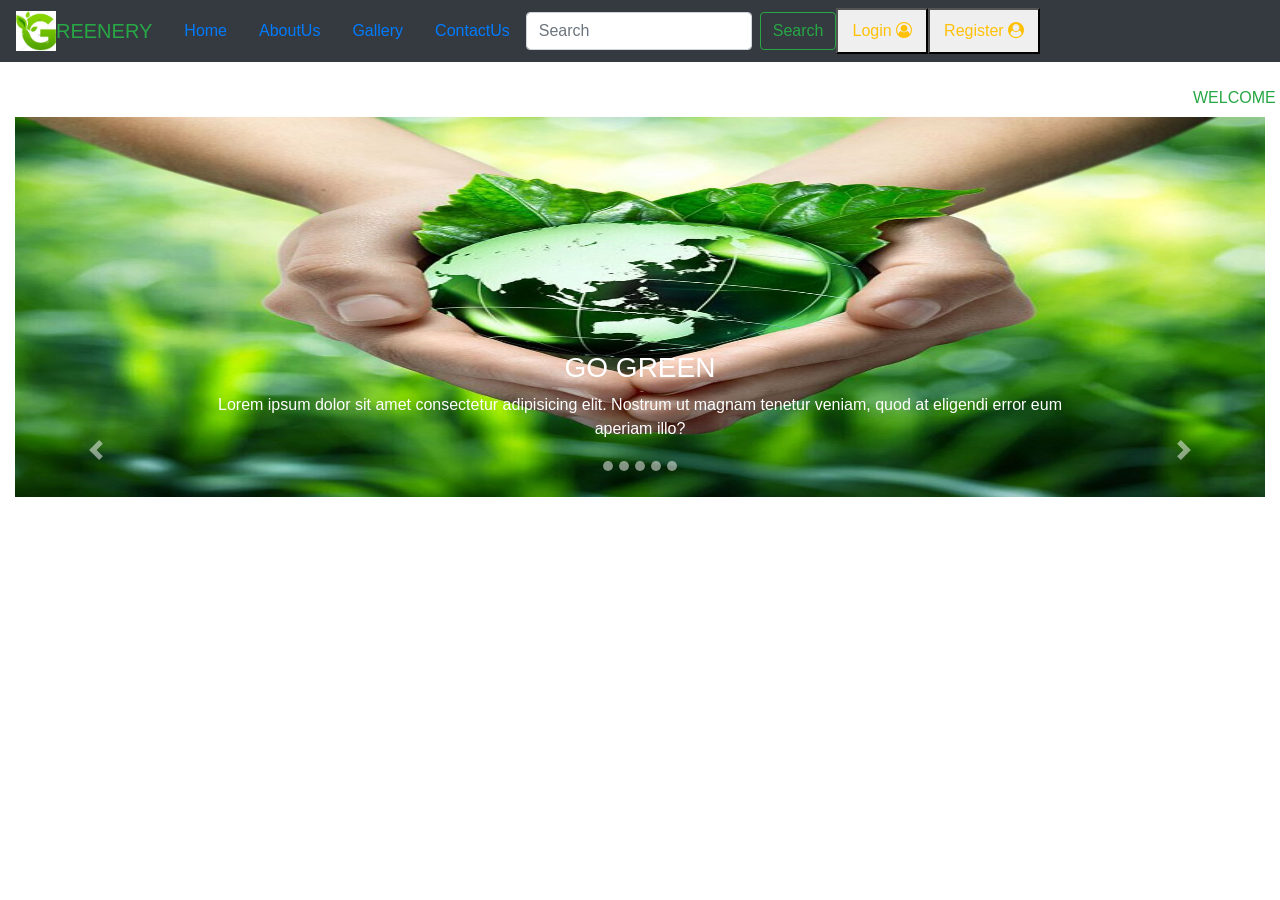
<file: index.html>
<!doctype html> 
<html lang="en"> 
  <head> 
    <!-- Required meta tags --> 
    <meta charset="utf-8"> 
    <meta name="viewport" content="width=device-width, initial-scale=1, shrinkto-fit=no"> 
 
    <!-- Bootstrap CSS --> 
    <link rel="stylesheet" href="https://stackpath.bootstrapcdn.com/bootstrap/4.4.1/css/bootstrap.min.css" integrity="sha384-Vkoo8x4CGsO3+Hhxv8T/Q5PaXtkKtu6ug5TOeNV6gBiFeWPGFN9MuhOf23Q9Ifjh" crossorigin="anonymous">
    <link rel="stylesheet" href="https://cdnjs.cloudflare.com/ajax/libs/font-awesome/4.7.0/css/font-awesome.min.css">
 
    <title>navbar</title> 
  </head>
  <style>
    .carousel-indicators li{
      border-radius: 100%;
      width: 10px;
      height: 10px;
    }
  </style>
  
  <body>
    <nav class="navbar navbar-expand-lg navbar-light bg-dark">
      <img src="Glogo1.jpg" width="40" height="40" alt="">
      <a class="navbar-brand text-success" href="">REENERY</a>
  
     
   <ul class="nav"> 
       <li class="nav-item"> 
           <a class="nav-link" href="Home.html">Home</a> 
       </li> 
       <li class="nav-item"> 
        <a class="nav-link" href="About.html">AboutUs</a> 
    </li>
    <li class="nav-item"> 
      <a class="nav-link" href="Gallery.html">Gallery</a> 
  </li>   
    <li class="nav-item"> 
      <a class="nav-link" href="Contact.html">ContactUs</a> 
  </li> 
   </ul> 
   <form class="form-inline">
    <input class="form-control mr-sm-2" type="search" placeholder="Search" aria-label="Search">
    <button class="btn btn-outline-success my-2 my-sm-0" type="submit">Search</button>
  </form>

  <ul class="navbar-nav">
    <button><li class="nav-item">
        <a class="nav-link text-warning" href="form2.html">Login
          <i class="fa fa-user-circle-o" aria-hidden="true"></i>
       </a>
    </li></button>
   <button> <li class="nav-item">
      <a class="nav-link text-warning" href="forms1.html">Register
        <i class="fa fa-user-circle" aria-hidden="true"></i>
     </a>
  </li></button>
  </ul>
 

</nav>
<br>
<marquee behavior="" direction="" class="text-success">WELCOME TO THE GREEN WORLD</marquee>
<div class="container-fluid">
  <div id="carouselSlides" class="carousel slide" data-ride="carousel" id="b21">
    <ol class="carousel-indicators">
      <li data-target="#b21" data-slide-to="0"></li>
      <li data-target="#b21" data-slide-to="1"></li>
      <li data-target="#b21" data-slide-to="2"></li>
      <li data-target="#b21" data-slide-to="3"></li>
      <li data-target="#b21" data-slide-to="4"></li>
    </ol>
      <div class="carousel-inner">
      <div class="carousel-item active">
        <img src="images/2.jpeg" class="d-block w-100" alt="" style="height: 380px;">
      <div class="carousel-caption">
        <p class="h3 mx-2">GO GREEN</p>
        <P>Lorem ipsum dolor sit amet consectetur adipisicing elit. Nostrum ut magnam tenetur veniam, quod at eligendi error eum aperiam illo?</P>
      </div>
      </div>
      <div class="carousel-item">
        <img src="images/img2.jpg" class="d-block w-100" alt="" style="height: 380px;">
      </div>
      <div class="carousel-item">
        <img src="images/13.jpg" class="d-block w-100" alt="" style="height: 380px;">
      </div>
      <div class="carousel-item">
        <img src="images/img17.jpg" class="d-block w-100" alt="" style="height: 380px;">
      </div>
      <div class="carousel-item">
        <img src="images/10.jpg" class="d-block w-100" alt="" style="height: 380px;">
      </div>
    </div>
  </div>
  <a class="carousel-control-prev" href="#b21" data-bs-slide="prev">
    <span class="carousel-control-prev-icon" aria-hidden="true"></span>
    
  </a>
  <a class="carousel-control-next" href="#b21"  data-bs-slide="next">
    <span class="carousel-control-next-icon" aria-hidden="true"></span>
 
  </a>
</div>
</div>



    <!-- Optional JavaScript --> 
    <!-- jQuery first, then Popper.js, then Bootstrap JS --> 
    <script src="https://code.jquery.com/jquery-3.4.1.slim.min.js" integrity="sha384-J6qa4849blE2+poT4WnyKhv5vZF5SrPo0iEjwBvKU7imGFAV0wwj1yYfoRSJoZ+n" crossorigin="anonymous"></script>
    <script src="https://cdn.jsdelivr.net/npm/popper.js@1.16.0/dist/umd/popper.min.js" integrity="sha384-Q6E9RHvbIyZFJoft+2mJbHaEWldlvI9IOYy5n3zV9zzTtmI3UksdQRVvoxMfooAo" crossorigin="anonymous"></script>
    <script src="https://stackpath.bootstrapcdn.com/bootstrap/4.4.1/js/bootstrap.min.js" integrity="sha384-wfSDF2E50Y2D1uUdj0O3uMBJnjuUD4Ih7YwaYd1iqfktj0Uod8GCExl3Og8ifwB6" crossorigin="anonymous"></script>
  </body>

</html>
</file>
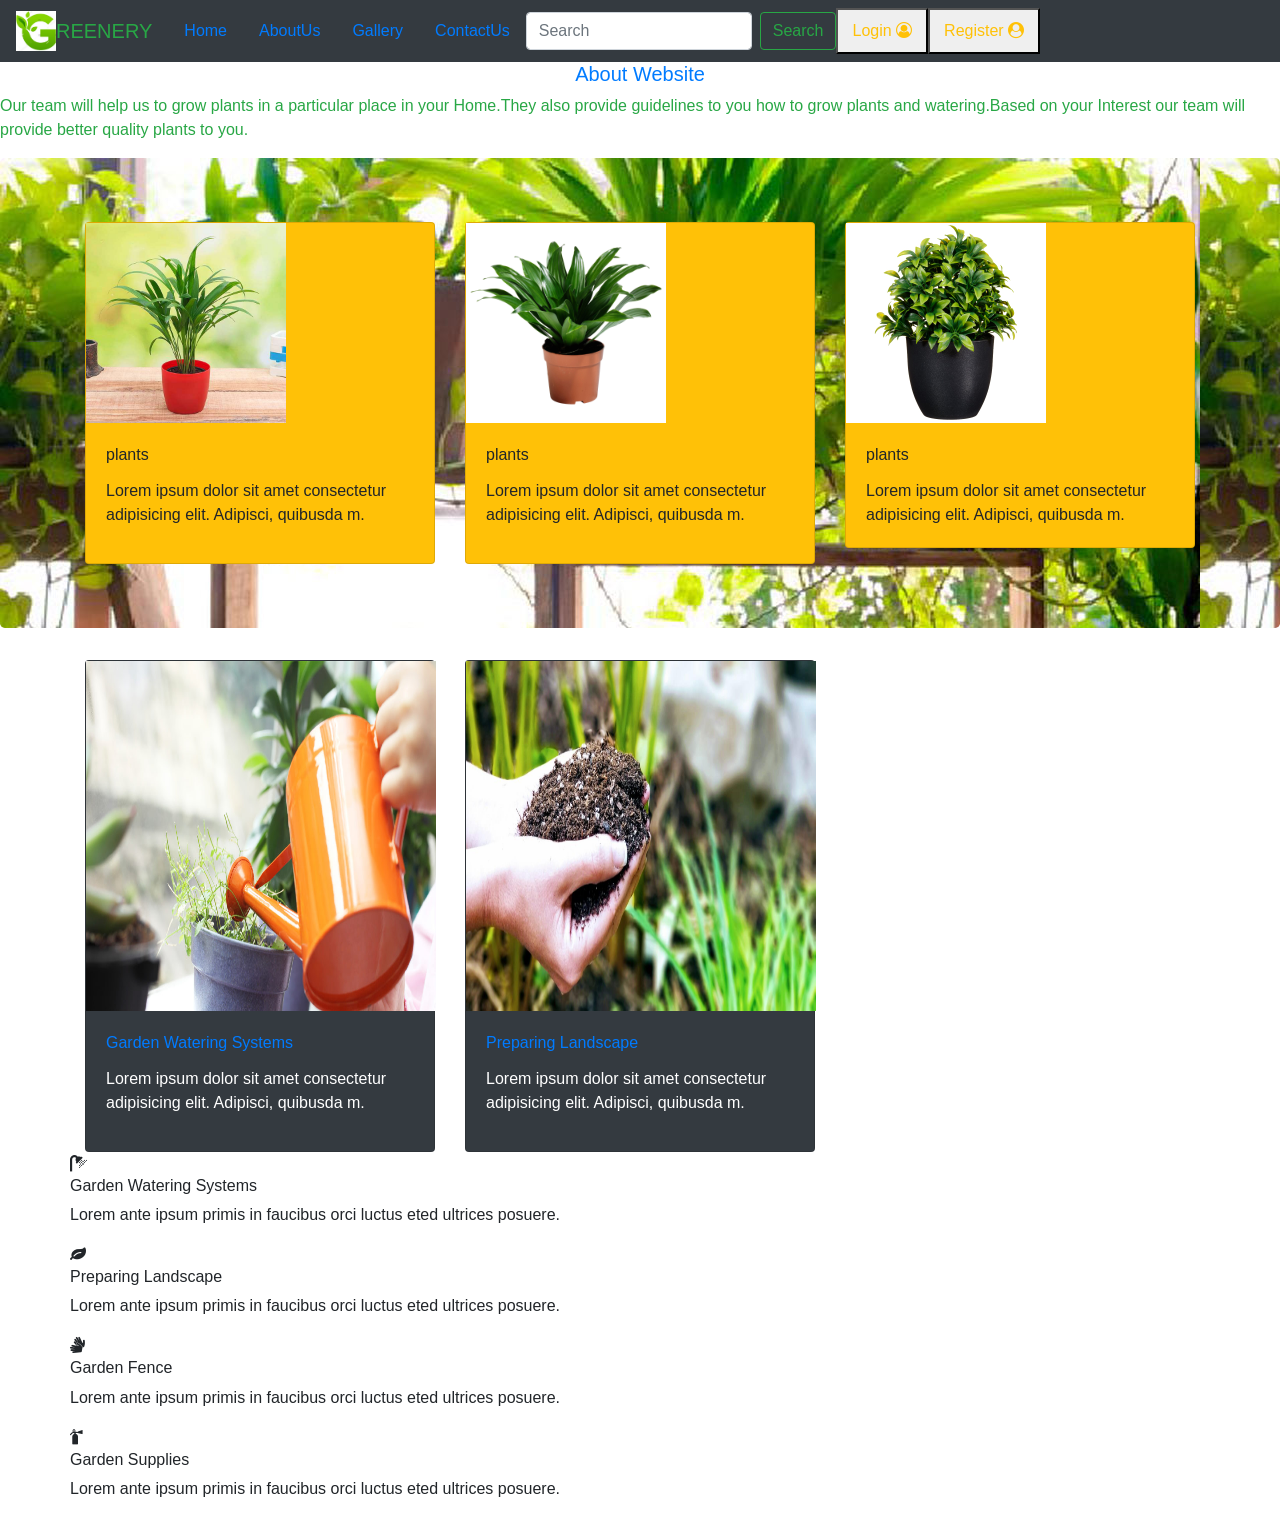
<file: About.html>
<!doctype html> 
<html lang="en"> 
  <head> 
    <!-- Required meta tags --> 
    <meta charset="utf-8"> 
    <meta name="viewport" content="width=device-width, initial-scale=1, shrinkto-fit=no"> 
 
    <!-- Bootstrap CSS --> 
    <link rel="stylesheet" href="https://stackpath.bootstrapcdn.com/bootstrap/4.4.1/css/bootstrap.min.css" integrity="sha384-Vkoo8x4CGsO3+Hhxv8T/Q5PaXtkKtu6ug5TOeNV6gBiFeWPGFN9MuhOf23Q9Ifjh" crossorigin="anonymous">
    <link rel="stylesheet" href="https://cdnjs.cloudflare.com/ajax/libs/font-awesome/4.7.0/css/font-awesome.min.css">
    <title>About page</title> 
    <style>         
.a1{             
background: url('images/4.jpg'); 
        } 
     .a2{
         ;
     }    
    </style> 
  </head> 
  <body> 
    <nav class="navbar navbar-expand-lg navbar-light bg-dark">
        <img src="Glogo1.jpg" width="40" height="40" alt="">
        <a class="navbar-brand text-success" href="">REENERY</a>
    
       
     <ul class="nav"> 
         <li class="nav-item"> 
             <a class="nav-link" href="Home.html">Home</a> 
         </li> 
         <li class="nav-item"> 
          <a class="nav-link" href="About.html">AboutUs</a> 
      </li>
      <li class="nav-item"> 
        <a class="nav-link" href="Gallery.html">Gallery</a> 
    </li>   
      <li class="nav-item"> 
        <a class="nav-link" href="Contact.html">ContactUs</a> 
    </li> 
     </ul> 
     <form class="form-inline">
      <input class="form-control mr-sm-2" type="search" placeholder="Search" aria-label="Search">
      <button class="btn btn-outline-success my-2 my-sm-0" type="submit">Search</button>
    </form>
  
    <ul class="navbar-nav">
      <button><li class="nav-item">
          <a class="nav-link text-warning" href="form2.html">Login
            <i class="fa fa-user-circle-o" aria-hidden="true"></i>
         </a>
      </li></button>
     <button> <li class="nav-item">
        <a class="nav-link text-warning" href="forms1.html">Register
          <i class="fa fa-user-circle" aria-hidden="true"></i>
       </a>
    </li></button>
    </ul>
   
  
  </nav> 
          <h5 class="text-center text-primary">About Website</h5> 
          <p class="text-success">Our team will help us to grow plants in a particular place in your Home.They also provide guidelines to you how to grow plants and watering.Based on your Interest our team will provide better quality plants to you.</p>
          <div class="a1 jumbotron"> 
    <div class="container"> 
        <div class="row"> 
            <!-- First Coloumn --> 
             
            <div class="col col-sm-12 col-md-4"> 
                <div class="card bg-warning"> 
                    <img src="images/14.jpg" alt="" class="card-imgtop" width=200px height="200px"> 
                    <div class="card-body"> 
                        <p class="card-title">plants</p> 
             <p class="cardtext">Lorem ipsum dolor sit amet consectetur adipisicing elit. Adipisci, quibusda m.</p> 
            
             </div>    
             </div> 
</div> 
 
<!-- Second Coloumn --> 
<div class="col col-sm-12 col-md-4"> 
    <div class="card bg-warning"> 
        <img src="images/img8.jpg" alt="" class="card-imgtop" width=200px height="200px"> 
        <div class="card-body"> 
            <p class="card-title">plants</p> 
    <p class="cardtext">Lorem ipsum dolor sit amet consectetur adipisicing elit. Adipisci, quibusda m.</p> 
   
    </div>    
    </div> 
    </div> 
<div class="col col-sm-12 col-md-4"> 
    <div class="card bg-warning"> 
        <img src="images/img6.jpg" alt="" class="card-imgtop" width=200px height="200px"> 
        <div class="card-body"> 
            <p class="card-title">plants</p> 
    <p class="card-text">Lorem ipsum dolor sit amet consectetur adipisicing elit. Adipisci, quibusda m.</p> 
   
    </div>    
    </div> 
    </div> 
 
        </div> 
    </div>   
</div> 
<div class="container"> 
    <div class="row"> 
        <!-- First Coloumn --> 
         
        <div class="col col-sm-12 col-md-4"> 
            <div class="card bg-dark"> 
                <img src="images/img10.jpg" alt="" class="card-imgtop" width=350px height="350px"> 
                <div class="card-body"> 
                    <p class="card-title text-primary">Garden Watering Systems</p> 
         <p class="cardtext text-white">Lorem ipsum dolor sit amet consectetur adipisicing elit. Adipisci, quibusda m.</p> 
        
         </div>    
         </div> 
</div> 
<div class="col col-sm-12 col-md-4"> 
    <div class="card bg-dark"> 
        <img src="images/img13.jpg" alt="" class="card-imgtop" width=350px height="350px"> 
        <div class="card-body"> 
            <p class="card-title text-primary">Preparing Landscape</p> 
 <p class="cardtext text-white">Lorem ipsum dolor sit amet consectetur adipisicing elit. Adipisci, quibusda m.</p> 

 </div>    
 </div> 
</div> 
<div class="counter-6-inf-right">
    <div class="d-grid grid-col-2">
        <div class="specification">
            <span class="fa fa-shower"></span>
            <h6>Garden Watering Systems</h6>
            <p>Lorem ante ipsum primis in faucibus orci luctus eted ultrices posuere.</p>
        </div>
        <div class="specification">
            <span class="fa fa-leaf"></span>
            <h6>Preparing Landscape</h6>
            <p>Lorem ante ipsum primis in faucibus orci luctus eted ultrices posuere.</p>
        </div>
        <div class="specification spec-gap">
            <span class="fa fa-sign-language"></span>
            <h6>Garden Fence</h6>
            <p>Lorem ante ipsum primis in faucibus orci luctus eted ultrices posuere.</p>
        </div>
        <div class="specification spec-gap">
            <span class="fa fa-fire-extinguisher"></span>
            <h6>Garden Supplies</h6>
            <p>Lorem ante ipsum primis in faucibus orci luctus eted ultrices posuere.</p>
        </div>
    </div>
</div>
</div>
</div>
    <!-- Optional JavaScript --> 
    <!-- jQuery first, then Popper.js, then Bootstrap JS --> 
    <script src="https://code.jquery.com/jquery-3.4.1.slim.min.js" integrity="sha384-J6qa4849blE2+poT4WnyKhv5vZF5SrPo0iEjwBvKU7imGFAV0wwj1yYfoRSJoZ+n" crossorigin="anonymous"></script>
    <script src="https://cdn.jsdelivr.net/npm/popper.js@1.16.0/dist/umd/popper.min.js" integrity="sha384-Q6E9RHvbIyZFJoft+2mJbHaEWldlvI9IOYy5n3zV9zzTtmI3UksdQRVvoxMfooAo" crossorigin="anonymous"></script>
    <script src="https://stackpath.bootstrapcdn.com/bootstrap/4.4.1/js/bootstrap.min.js" integrity="sha384-wfSDF2E50Y2D1uUdj0O3uMBJnjuUD4Ih7YwaYd1iqfktj0Uod8GCExl3Og8ifwB6" crossorigin="anonymous"></script>
</body>
</html>
</file>
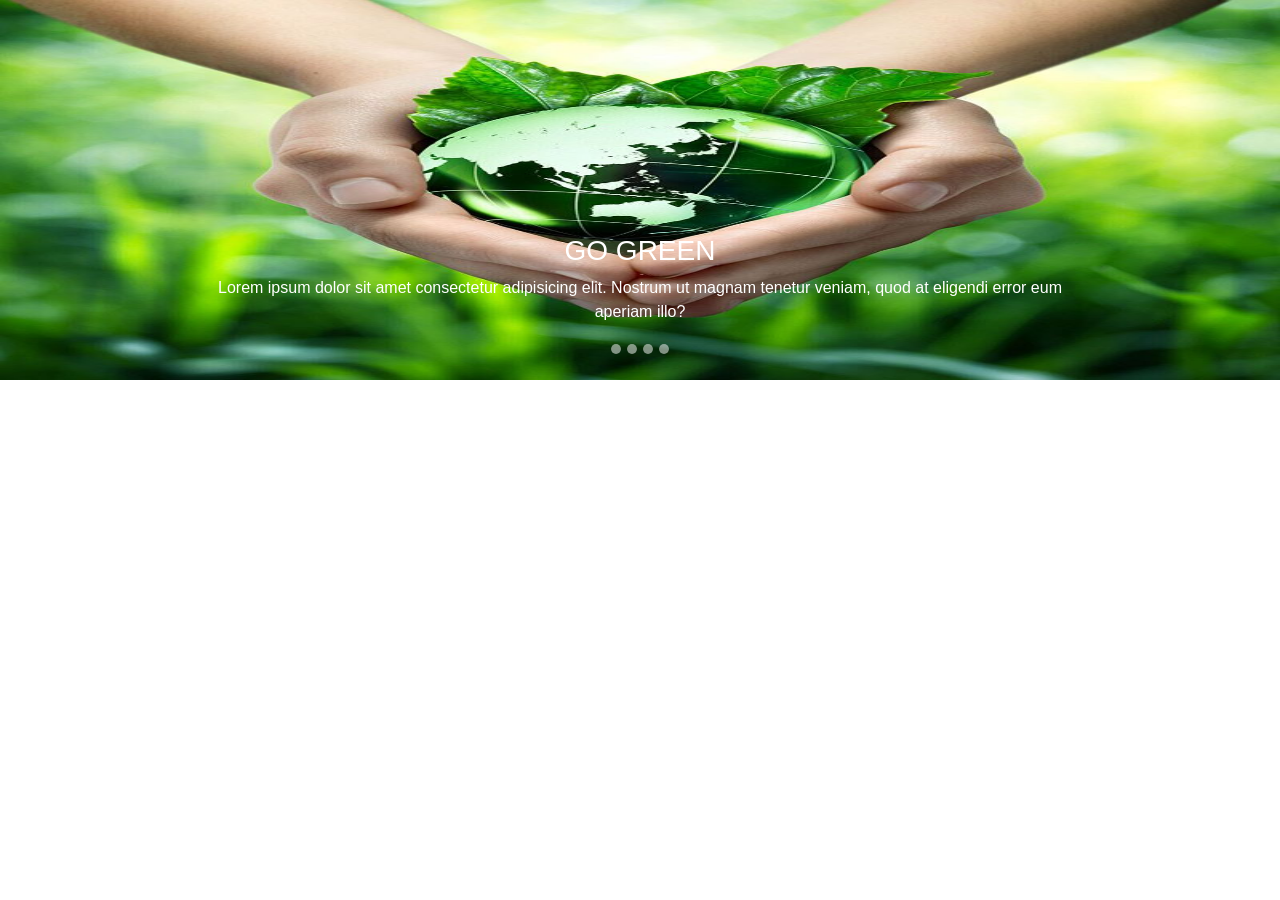
<file: curosal.html>
<!DOCTYPE html>
<html lang="en">
<head>
    <meta charset="UTF-8">
    <meta name="viewport" content="width=device-width, initial-scale=1.0">
    <link rel="stylesheet" href="https://stackpath.bootstrapcdn.com/bootstrap/4.4.1/css/bootstrap.min.css" integrity="sha384-Vkoo8x4CGsO3+Hhxv8T/Q5PaXtkKtu6ug5TOeNV6gBiFeWPGFN9MuhOf23Q9Ifjh" crossorigin="anonymous">

    <title>carousel</title>
    <style>
      .carousel-indicators li{
        border-radius: 100%;
        width: 10px;
        height: 10px;
      }
    </style>
</head>
<body>
  
      <div id="carouselSlides" class="carousel slide" data-ride="carousel" id="b21">
        <ol class="carousel-indicators">
          <li data-target="#b21" data-slide-to="0"></li>
          <li data-target="#b21" data-slide-to="1"></li>
          <li data-target="#b21" data-slide-to="2"></li>
          <li data-target="#b21" data-slide-to="3"></li>
        </ol>
          <div class="carousel-inner">
          <div class="carousel-item active">
            <img src="images/2.jpeg" class="d-block w-100" alt="" style="height: 380px;">
          <div class="carousel-caption">
            <p class="h3 mx-2">GO GREEN</p>
            <P>Lorem ipsum dolor sit amet consectetur adipisicing elit. Nostrum ut magnam tenetur veniam, quod at eligendi error eum aperiam illo?</P>
          </div>
          </div>
          <div class="carousel-item">
            <img src="images/13.jpg" class="d-block w-100" alt="" style="height: 380px;">
          </div>
          <div class="carousel-item">
            <img src="images/img17.jpg" class="d-block w-100" alt="" style="height: 380px;">
          </div>
          <div class="carousel-item">
            <img src="images/10.jpg" class="d-block w-100" alt="" style="height: 380px;">
          </div>
        </div>
      </div>
      <a class="carousel-control-prev" href="#b21" data-bs-slide="prev">
        <span class="carousel-control-prev-icon" aria-hidden="true"></span>
        
      </a>
      <a class="carousel-control-next" href="#b21"  data-bs-slide="next">
        <span class="carousel-control-next-icon" aria-hidden="true"></span>
     
      </a>
    </div>
      <script src="https://code.jquery.com/jquery-3.4.1.slim.min.js" integrity="sha384-J6qa4849blE2+poT4WnyKhv5vZF5SrPo0iEjwBvKU7imGFAV0wwj1yYfoRSJoZ+n" crossorigin="anonymous"></script>
    <script src="https://cdn.jsdelivr.net/npm/popper.js@1.16.0/dist/umd/popper.min.js" integrity="sha384-Q6E9RHvbIyZFJoft+2mJbHaEWldlvI9IOYy5n3zV9zzTtmI3UksdQRVvoxMfooAo" crossorigin="anonymous"></script>
    <script src="https://stackpath.bootstrapcdn.com/bootstrap/4.4.1/js/bootstrap.min.js" integrity="sha384-wfSDF2E50Y2D1uUdj0O3uMBJnjuUD4Ih7YwaYd1iqfktj0Uod8GCExl3Og8ifwB6" crossorigin="anonymous"></script>
</body>
</html>
</file>
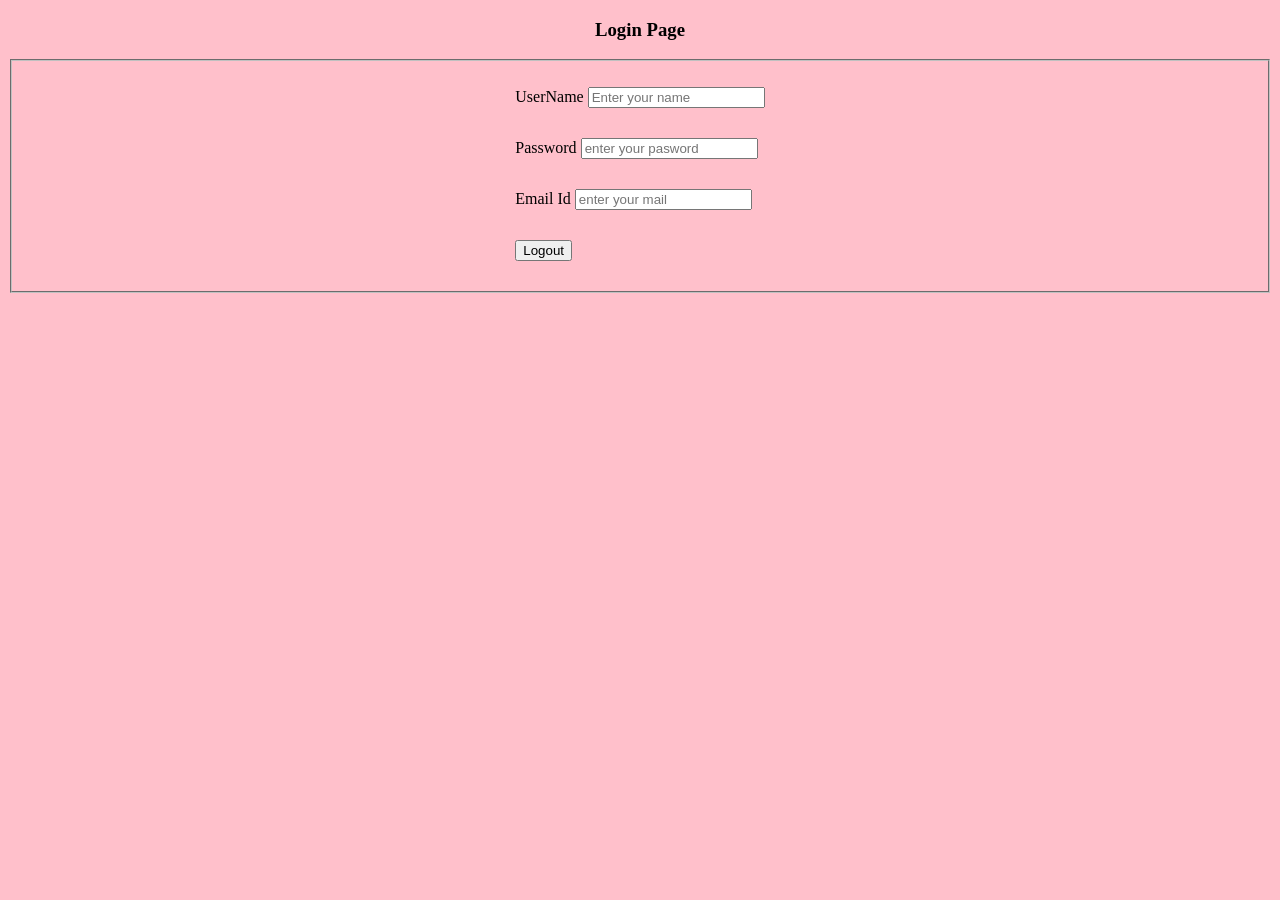
<file: form2.html>
<!DOCTYPE html>
<html lang="en">
<head>
    <meta charset="UTF-8">
    <meta name="viewport" content="width=device-width, initial-scale=1.0">
    <title>Document</title>
</head>
<body bgcolor="pink">
    <h3 align="center">Login Page</h3>
    <fieldset>
    <table align="center" cellspacing=10 cellpadding=10>
        <form>
            <tr>
                <td>
                    <label for="">UserName</label>
                    <input type="text" name="" id="" placeholder="Enter your name">
                </td>
            </tr>
            <tr>
                <td>
                    <label for="">Password</label>
                    <input type="password" name="" id="" placeholder="enter your pasword">
                </td>
            </tr>
            <tr>
                <td>
                    <label for="">Email Id</label>
                    <input type="email" name="" id="" placeholder="enter your mail">
                </td>
            </tr>
        <tr>
            <td>
            <input type="submit" value="Logout">
        </td>
        </tr>
    </form>
    </table>
</fieldset>
</body>
</html>
</file>
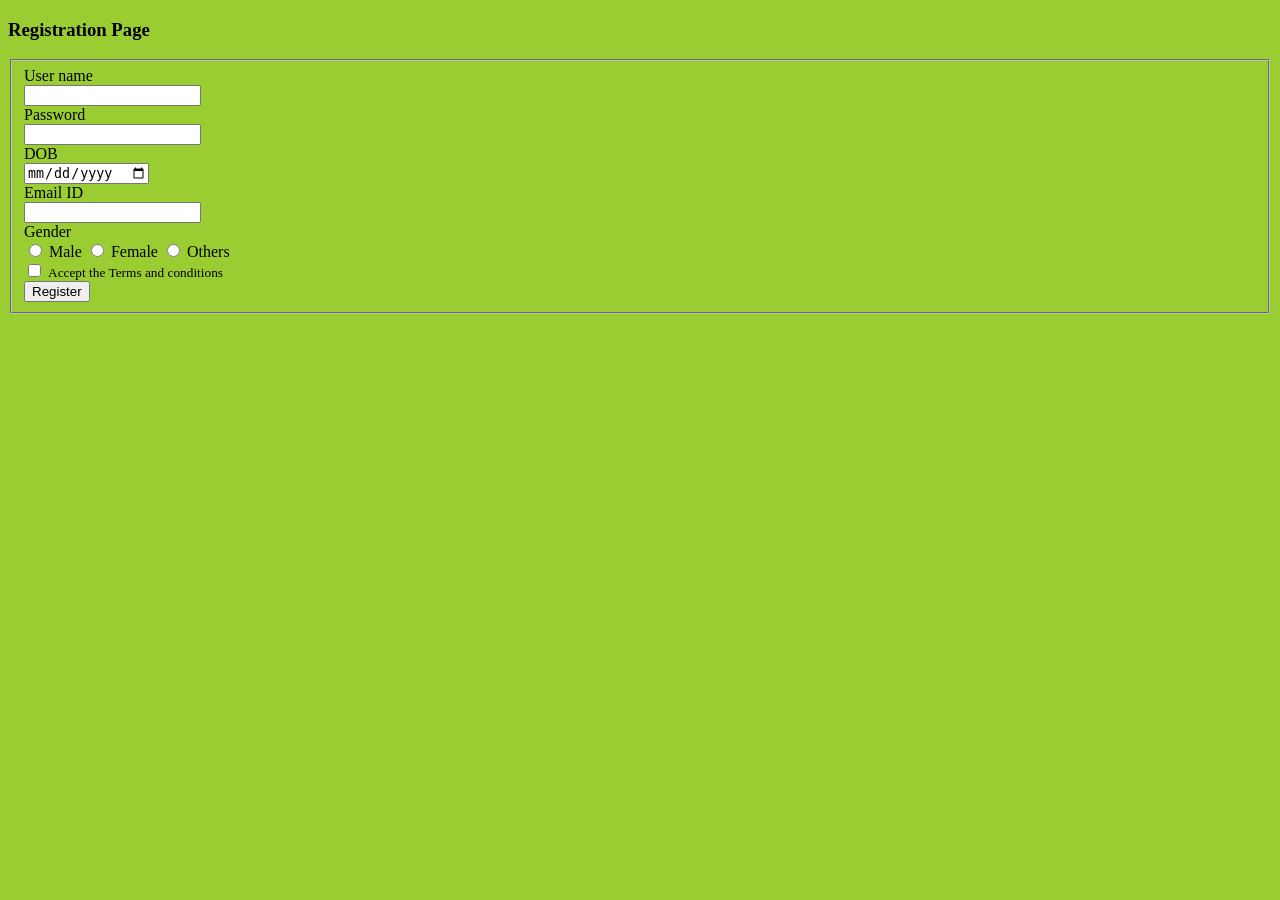
<file: forms1.html>
<!DOCTYPE html>
<html lang="en">
<head>
    <meta charset="UTF-8">
    <meta name="viewport" content="width=frde, initial-scale=1.0">
    <title>form tag</title>
</head>
<body bgcolor="yellowgreen">
    <h3>Registration Page</h3>
    <fieldset>
    <form>
        <div><label for="c">User name</label></div>
        <div><input type="text" id="c"></div>
        <div><label for="d">Password</label></div>
        <div><input type="password" id="d"></div>
        <div><label for="s">DOB</label></div>
        <div><input type="date" id="s"></div>

    <div><label for="">Email ID</label></div>
    <div><input type="email" required></div>
<div><label for="">Gender</label></div>
<div>
    <input type="radio" name="v" id="">
    <label for="">Male</label>
    <input type="radio"name="v" id="">
    <label for="">Female</label>
    <input type="radio" name="v" id="">
    <label for="">Others</label>

</div>
<div>
<input type="checkbox" id="">
<small>
<label for="">Accept the Terms and conditions</label>
</small>
</div>
        <input type="submit" value="Register">
   
    </form>
</fieldset>
</body>
</html>
</file>
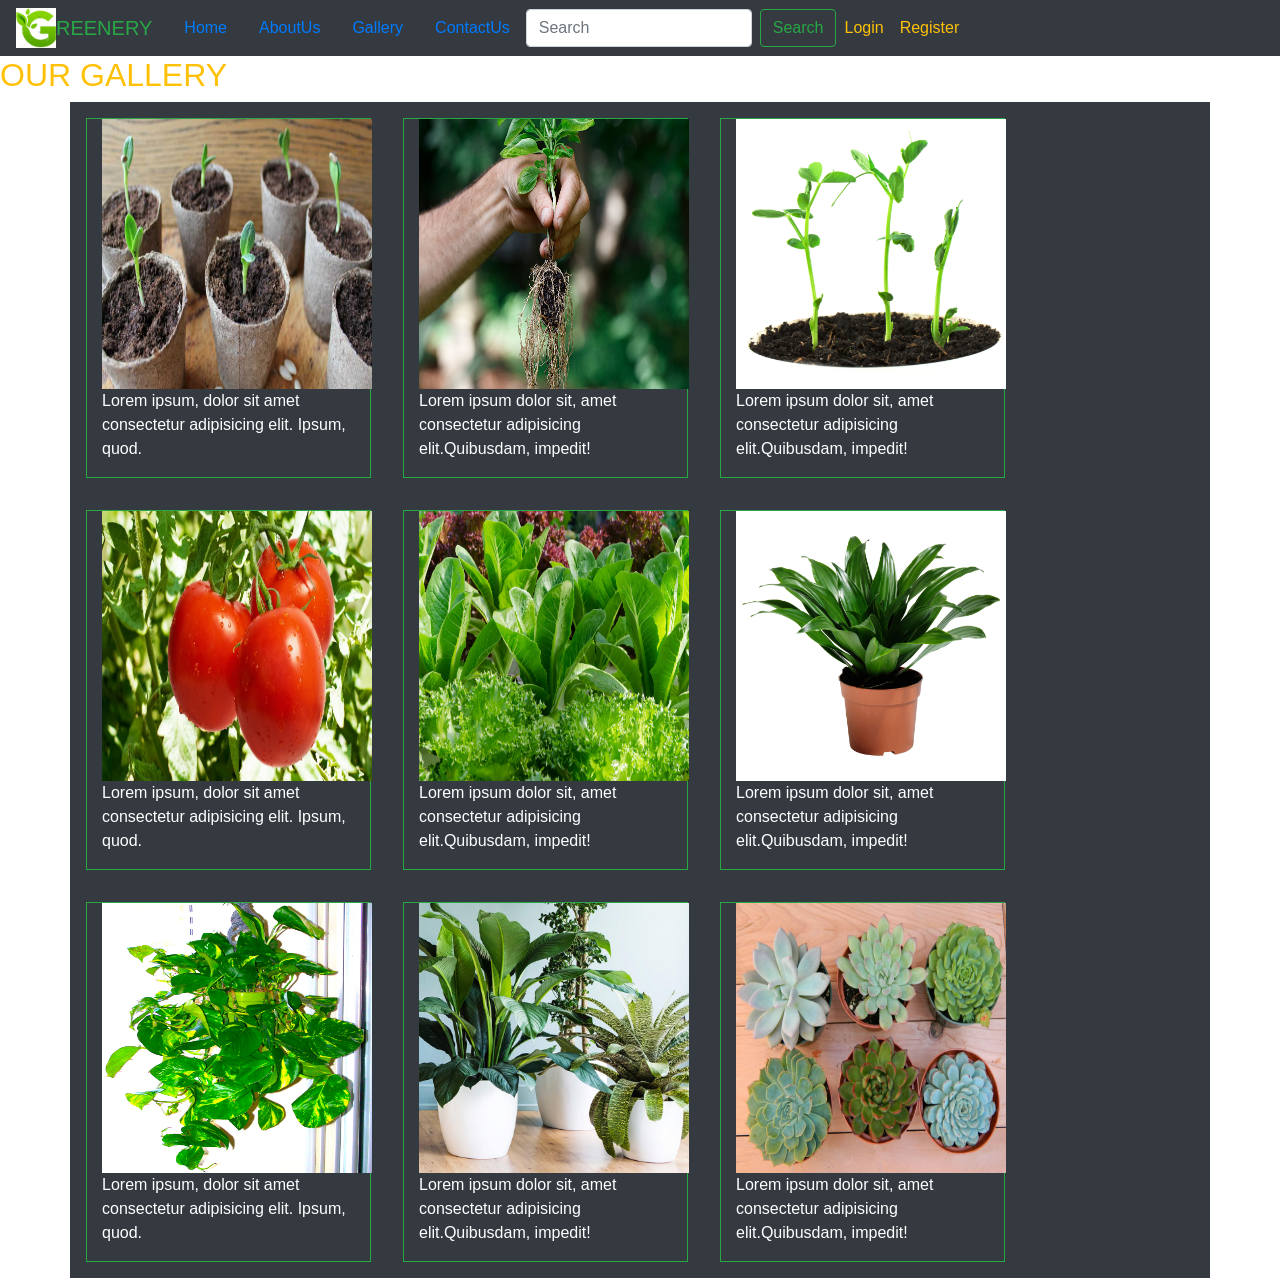
<file: Gallery.html>
<!DOCTYPE html>
<html lang="en">
<head>
    <meta charset="UTF-8">
    <meta name="viewport" content="width=device-width, initial-scale=1.0">
    <title>gallery page</title>
    <link rel="stylesheet" href="https://stackpath.bootstrapcdn.com/bootstrap/4.4.1/css/bootstrap.min.css" integrity="sha384-Vkoo8x4CGsO3+Hhxv8T/Q5PaXtkKtu6ug5TOeNV6gBiFeWPGFN9MuhOf23Q9Ifjh" crossorigin="anonymous">

</head>
<body>
    <nav class="navbar navbar-expand-lg navbar-light bg-dark">
        <img src="Glogo1.jpg" width="40" height="40" alt="">
        <a class="navbar-brand text-success" href="">REENERY</a>
    
       
     <ul class="nav"> 
         <li class="nav-item"> 
             <a class="nav-link" href="Home.html">Home</a> 
         </li> 
         <li class="nav-item"> 
          <a class="nav-link" href="About.html">AboutUs</a> 
      </li>
      <li class="nav-item"> 
        <a class="nav-link" href="Gallery.html">Gallery</a> 
    </li>   
      <li class="nav-item"> 
        <a class="nav-link" href="Contact.html">ContactUs</a> 
    </li> 
     </ul> 
     <form class="form-inline">
      <input class="form-control mr-sm-2" type="search" placeholder="Search" aria-label="Search">
      <button class="btn btn-outline-success my-2 my-sm-0" type="submit">Search</button>
    </form>
  
    <ul class="navbar-nav">
      <li class="nav-item">
          <a class="nav-link text-warning" href="form2.html">Login
            <i class="fa fa-user-circle-o" aria-hidden="true"></i>
         </a>
      </li>
      <li class="nav-item">
        <a class="nav-link text-warning" href="forms1.html">Register
          <i class="fa fa-user-circle" aria-hidden="true"></i>
       </a>
    </li>
    </ul>
   
  
  </nav>
    <h2 class="text-warning">OUR GALLERY</h2>
    <div class="container bg-dark text-white"> 
        <div class="row"> 
           
            <div class="col-3 m-3   border border-success">
                <img src="images/9.jpg" alt="" width="270px" height="270px"> 
        <p class="para">Lorem ipsum, dolor sit amet consectetur adipisicing elit. Ipsum, quod.</p> 
            </div> 

            <div class="col-3 m-3 border border-success"> 
            <img src="images/img16.jpg" alt="" width="270px" height="270px"> 
                <p class="para">Lorem ipsum dolor sit, amet consectetur adipisicing elit.Quibusdam, impedit!</p> 
            </div> 
            <div class="col-3 m-3 border border-success"> 
                <img src="images/img5.jpg" alt="" width="270px" height="270px"> 
                <p class="para">Lorem ipsum dolor sit, amet consectetur adipisicing elit.Quibusdam, impedit!</p> 
            </div> 
        </div> 
        <div class="row"> 
           
            <div class="col-3 m-3   border border-success">
                <img src="images/cherry.jpg" alt="" width="270px" height="270px"> 
        <p class="para">Lorem ipsum, dolor sit amet consectetur adipisicing elit. Ipsum, quod.</p> 
            </div> 

            <div class="col-3 m-3 border border-success"> 
            <img src="images/img19.jpg" alt="" width="270px" height="270px"> 
                <p class="para">Lorem ipsum dolor sit, amet consectetur adipisicing elit.Quibusdam, impedit!</p> 
            </div> 
            <div class="col-3 m-3 border border-success"> 
                <img src="images/img8.jpg" alt="" width="270px" height="270px"> 
                <p class="para">Lorem ipsum dolor sit, amet consectetur adipisicing elit.Quibusdam, impedit!</p> 
            </div> 
        </div> 
        <div class="row"> 
           
            <div class="col-3 m-3   border border-success">
                <img src="images/3.jpg" alt="" width="270px" height="270px"> 
        <p class="para">Lorem ipsum, dolor sit amet consectetur adipisicing elit. Ipsum, quod.</p> 
            </div> 

            <div class="col-3 m-3 border border-success"> 
            <img src="images/1.jpg" alt="" width="270px" height="270px"> 
                <p class="para">Lorem ipsum dolor sit, amet consectetur adipisicing elit.Quibusdam, impedit!</p> 
            </div> 
            <div class="col-3 m-3 border border-success"> 
                <img src="images/img14.jpg" alt="" width="270px" height="270px"> 
                <p class="para">Lorem ipsum dolor sit, amet consectetur adipisicing elit.Quibusdam, impedit!</p> 
            </div> 
        </div> 
</body>
</html>
</file>
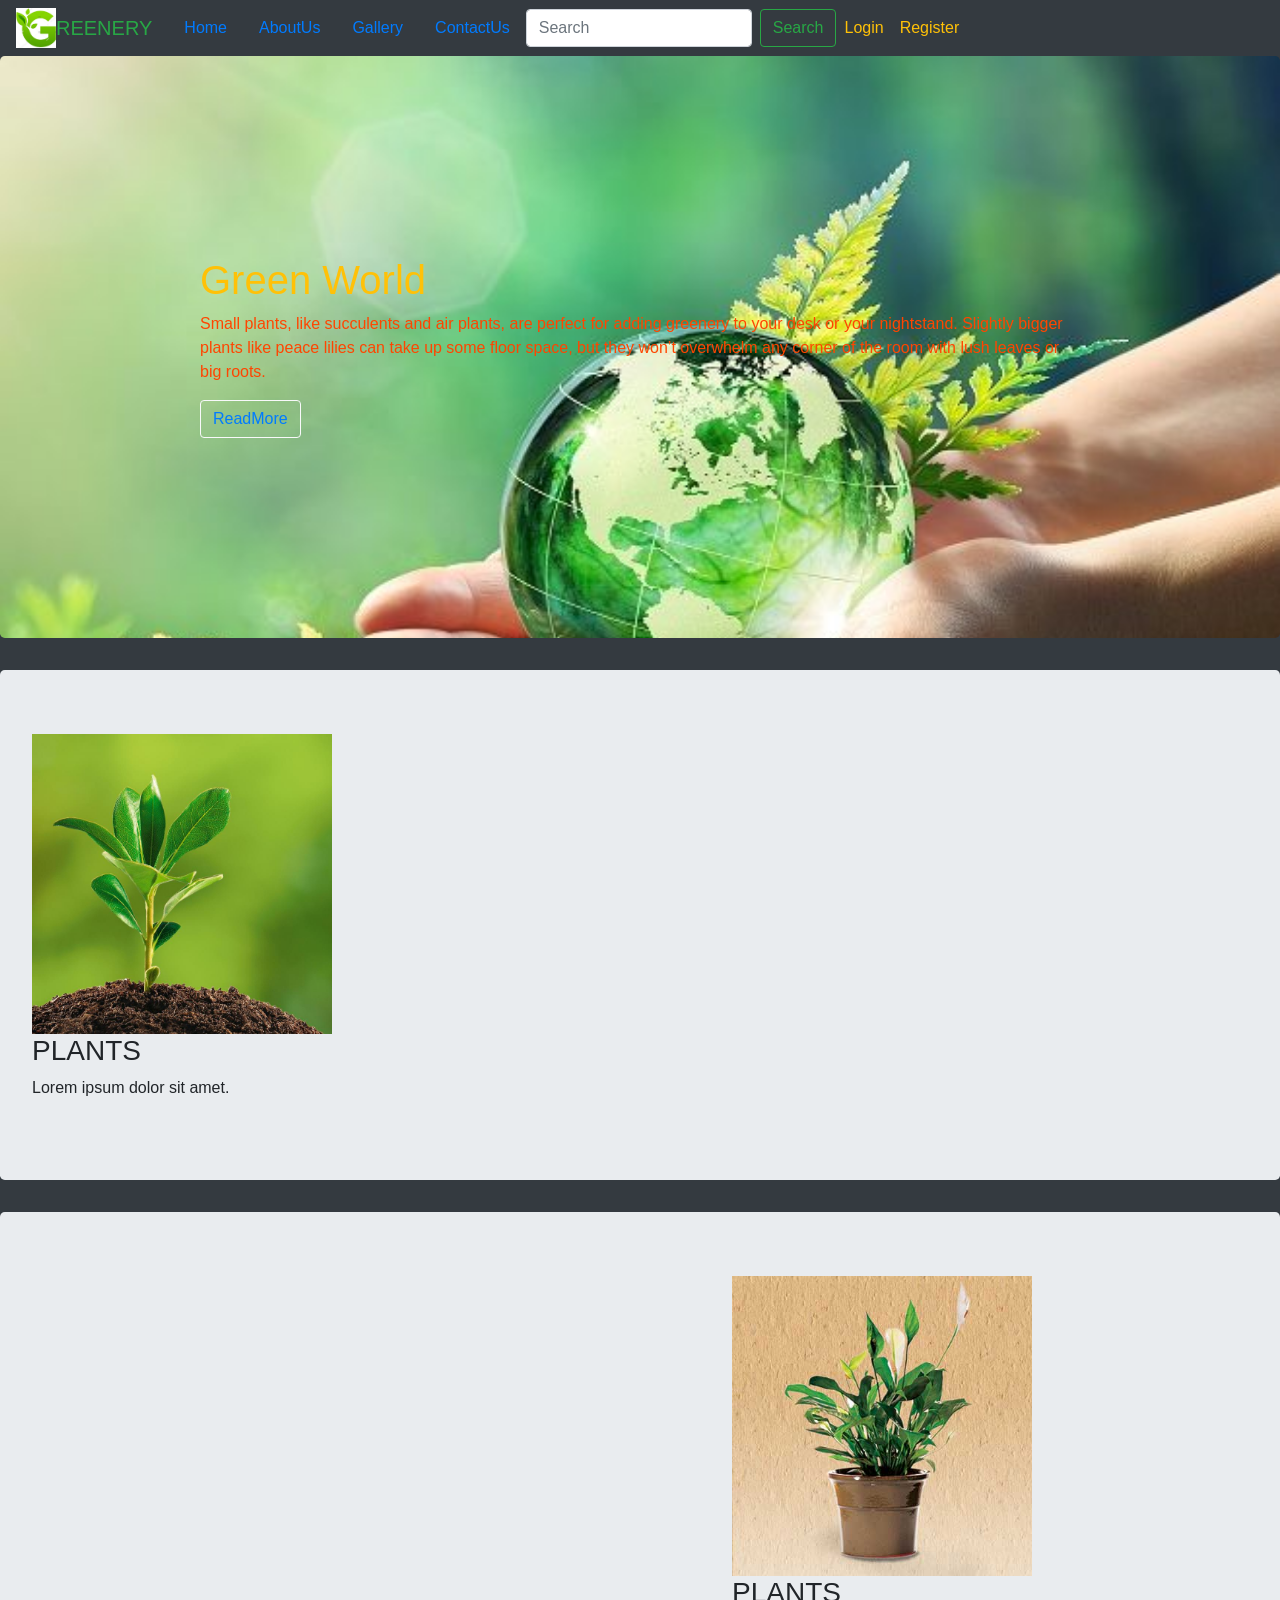
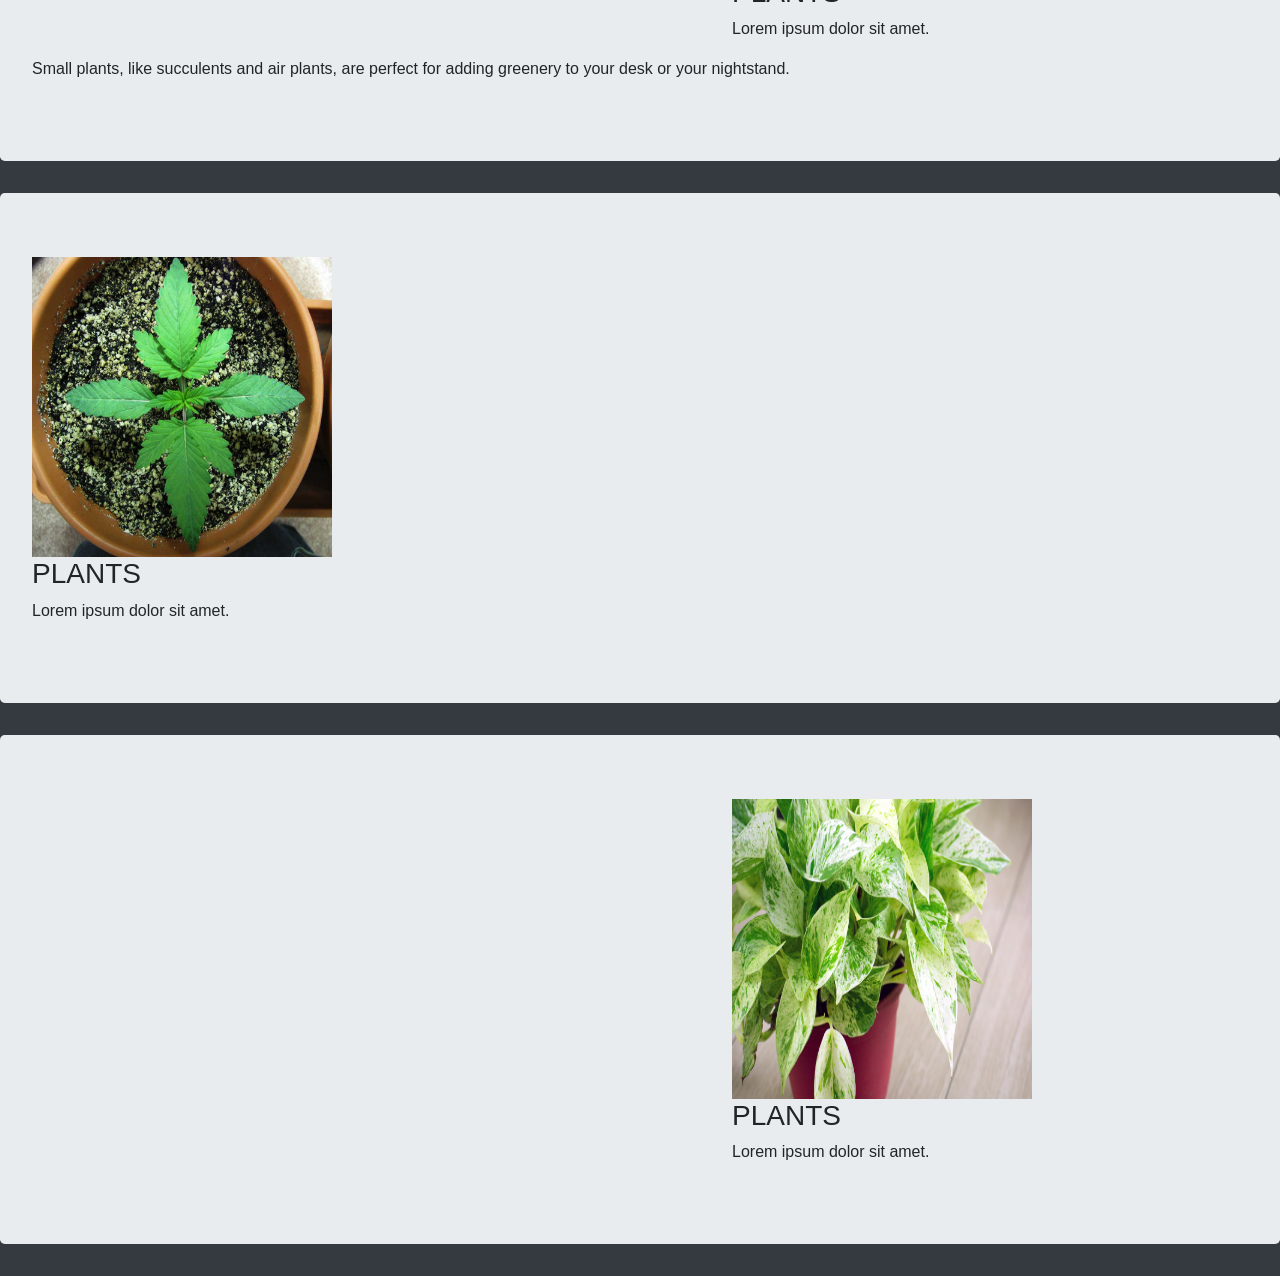
<file: Home.html>
<!DOCTYPE html>
<html lang="en">
<head>
    <meta charset="UTF-8">
    <meta name="viewport" content="width=device-width, initial-scale=1.0">
    <title>Home page</title>
</head>
<body>
    <!doctype html>
<html lang="en">
  <head>
    <!-- Required meta tags -->
    <meta charset="utf-8">
    <meta name="viewport" content="width=device-width, initial-scale=1, shrink-to-fit=no">

    <!-- Bootstrap CSS -->
    <link rel="stylesheet" href="https://stackpath.bootstrapcdn.com/bootstrap/4.4.1/css/bootstrap.min.css" integrity="sha384-Vkoo8x4CGsO3+Hhxv8T/Q5PaXtkKtu6ug5TOeNV6gBiFeWPGFN9MuhOf23Q9Ifjh" crossorigin="anonymous">

    <title>Bootstrap</title>
    <style>
        .m1{     
    background:url(images/6.jpg); 
   
    padding: 200px;
    background-size: cover;
    background-repeat: no-repeat;   
} 
.p{
    color: orangered;
}
.a{
    margin-left: 700px;
}
    </style>
  </head>
<body class="bg-dark">
    <body>
        <nav class="navbar navbar-expand-lg navbar-light bg-dark">
          <img src="Glogo1.jpg" width="40" height="40" alt="">
          <a class="navbar-brand text-success" href="">REENERY</a>
      
         
       <ul class="nav"> 
           <li class="nav-item"> 
               <a class="nav-link" href="Home.html">Home</a> 
           </li> 
           <li class="nav-item"> 
            <a class="nav-link" href="About.html">AboutUs</a> 
        </li>
        <li class="nav-item"> 
          <a class="nav-link" href="Gallery.html">Gallery</a> 
      </li>   
        <li class="nav-item"> 
          <a class="nav-link" href="Contact.html">ContactUs</a> 
      </li> 
       </ul> 
       <form class="form-inline">
        <input class="form-control mr-sm-2" type="search" placeholder="Search" aria-label="Search">
        <button class="btn btn-outline-success my-2 my-sm-0" type="submit">Search</button>
      </form>
    
      <ul class="navbar-nav">
        <li class="nav-item">
            <a class="nav-link text-warning" href="form2.html">Login
              <i class="fa fa-user-circle-o" aria-hidden="true"></i>
           </a>
        </li>
        <li class="nav-item">
          <a class="nav-link text-warning" href="forms1.html">Register
            <i class="fa fa-user-circle" aria-hidden="true"></i>
         </a>
      </li>
      </ul>
     
    
    </nav>
   <div class="m1 jumbotron">
    <h1 class="text-warning">Green World</h1>
    <p class="p">Small plants, like succulents and air plants, are perfect for adding greenery to your desk or your nightstand. Slightly bigger plants like peace lilies can take up some floor space, but they won’t overwhelm any corner of the room with lush leaves or big roots.</p>
   <button class="btn btn-outline-light text-primary">ReadMore</button>
</div>

<div class="jumbotron"> 
   
    <img src="images/img3.jpg" alt="" width="300" height="300"> 
    <h3>PLANTS</h3> 
    <p>Lorem ipsum dolor sit amet.</p> 
    
</div> 
<div class="jumbotron"> 
    <img src="images/img15.jpg" class="a" alt="" width="300" height="300"> 
    <h3 class="a">PLANTS</h3> 
    <p class="a">Lorem ipsum dolor sit amet.</p> 
    <p>Small plants, like succulents and air plants, are perfect for adding greenery to your desk or your nightstand.</p>
</div> 
<div class="jumbotron">
<img src="images/img12.jpg"  alt="" width="300" height="300"> 
<h3>PLANTS</h3> 
<p>Lorem ipsum dolor sit amet.</p> 
</div> 
<div class="jumbotron">
    
    <img src="images/img18.jpg" class="a" alt="" width="300" height="300"> 
    <h3 class="a">PLANTS</h3> 
    <p class="a">Lorem ipsum dolor sit amet.</p> 

    </div> 
    


    <!-- Optional JavaScript -->
    <!-- jQuery first, then Popper.js, then Bootstrap JS -->
    <script src="https://code.jquery.com/jquery-3.4.1.slim.min.js" integrity="sha384-J6qa4849blE2+poT4WnyKhv5vZF5SrPo0iEjwBvKU7imGFAV0wwj1yYfoRSJoZ+n" crossorigin="anonymous"></script>
    <script src="https://cdn.jsdelivr.net/npm/popper.js@1.16.0/dist/umd/popper.min.js" integrity="sha384-Q6E9RHvbIyZFJoft+2mJbHaEWldlvI9IOYy5n3zV9zzTtmI3UksdQRVvoxMfooAo" crossorigin="anonymous"></script>
    <script src="https://stackpath.bootstrapcdn.com/bootstrap/4.4.1/js/bootstrap.min.js" integrity="sha384-wfSDF2E50Y2D1uUdj0O3uMBJnjuUD4Ih7YwaYd1iqfktj0Uod8GCExl3Og8ifwB6" crossorigin="anonymous"></script>
  </body>
</html>
</body>
</html>
</file>
